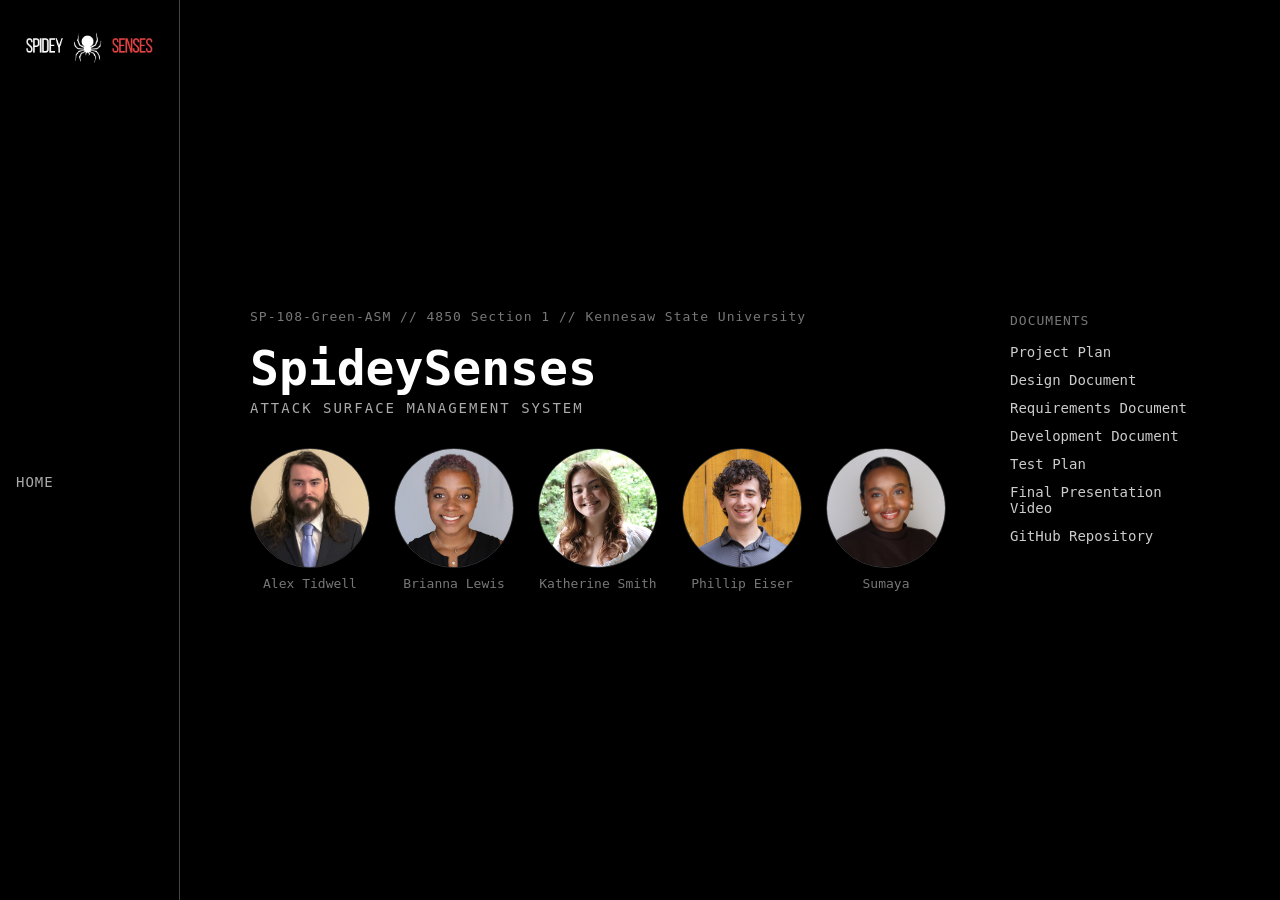
<file: index.html>
<!doctype html>
<html lang="en">
  <head>
    <title>Spidey Senses ASM</title>
    <meta name="viewport" content="width=device-width, initial-scale=1.0" />
    <link rel="stylesheet" href="styles.css" />
    <meta charset="UTF-8" />
  </head>
  <body>
    <div class="wrap">
      <div class="navbar">
        <div class="logo">
          <img src="logo.png" alt="team logo" />
        </div>

        <nav>
          <a
            href="#"
            class="active"
            onclick="
              go('home', this);
              return false;
            "
            >Home</a
          >
        </nav>
      </div>

      <div class="main">
        <div id="page-home" class="page active">
          <div class="home">
            <div class="home-wrapper">
              <div class="home-main">
                <p class="home-label">
                  SP-108-Green-ASM // 4850 Section 1 // Kennesaw State
                  University
                </p>
                <h1>SpideySenses</h1>
                <p class="subtitle">Attack Surface Management System</p>
              </div>

              <div class="image-row">
                <div class="team-member">
                  <img src="alex-photo.jpeg" alt="Alex's Photo" />
                  <p>Alex Tidwell</p>
                </div>
                <div class="team-member">
                  <img src="brianna-photo.jpeg" alt="Brianas photo" />
                  <p>Brianna Lewis</p>
                </div>
                <div class="team-member">
                  <img src="kat-photo.png" alt="Kats photo" />
                  <p>Katherine Smith</p>
                </div>
                <div class="team-member">
                  <img src="phillip-photo.jpg" alt="Phillips Photo" />
                  <p>Phillip Eiser</p>
                </div>
                <div class="team-member">
                  <img src="sumaya-photo.jpeg" alt="Sumayas photo" />
                  <p>Sumaya</p>
                </div>
              </div>
            </div>
            <div class="home-links">
              <p class="links">Documents</p>
              <a href="docs/project-plan.pdf" target="_blank">Project Plan</a>
              <a href="docs/design-document.pdf" target="_blank"
                >Design Document</a
              >
              <a href="docs/requirements-document.pdf" target="_blank"
                >Requirements Document</a
              >
              <a href="docs/development-document.pdf" target="_blank"
                >Development Document</a
              >
              <a href="docs/test-plan.pdf" target="_blank">Test Plan</a>
              <a href="https://youtube.com" target="_blank"
                >Final Presentation Video</a
              >
              <a href="https://github.com/Spidey-Senses-ASM" target="_blank"
                >GitHub Repository</a
              >
            </div>
          </div>
        </div>
      </div>
    </div>

    <script>
      function go(id, e) {
        document
          .querySelectorAll(".page")
          .forEach((p) => p.classList.remove("active"));
        document
          .querySelectorAll("nav a")
          .forEach((a) => a.classList.remove("active"));
        document.getElementById("page-" + id).classList.add("active");
        if (e) e.classList.add("active");
      }
    </script>
  </body>
</html>
</file>
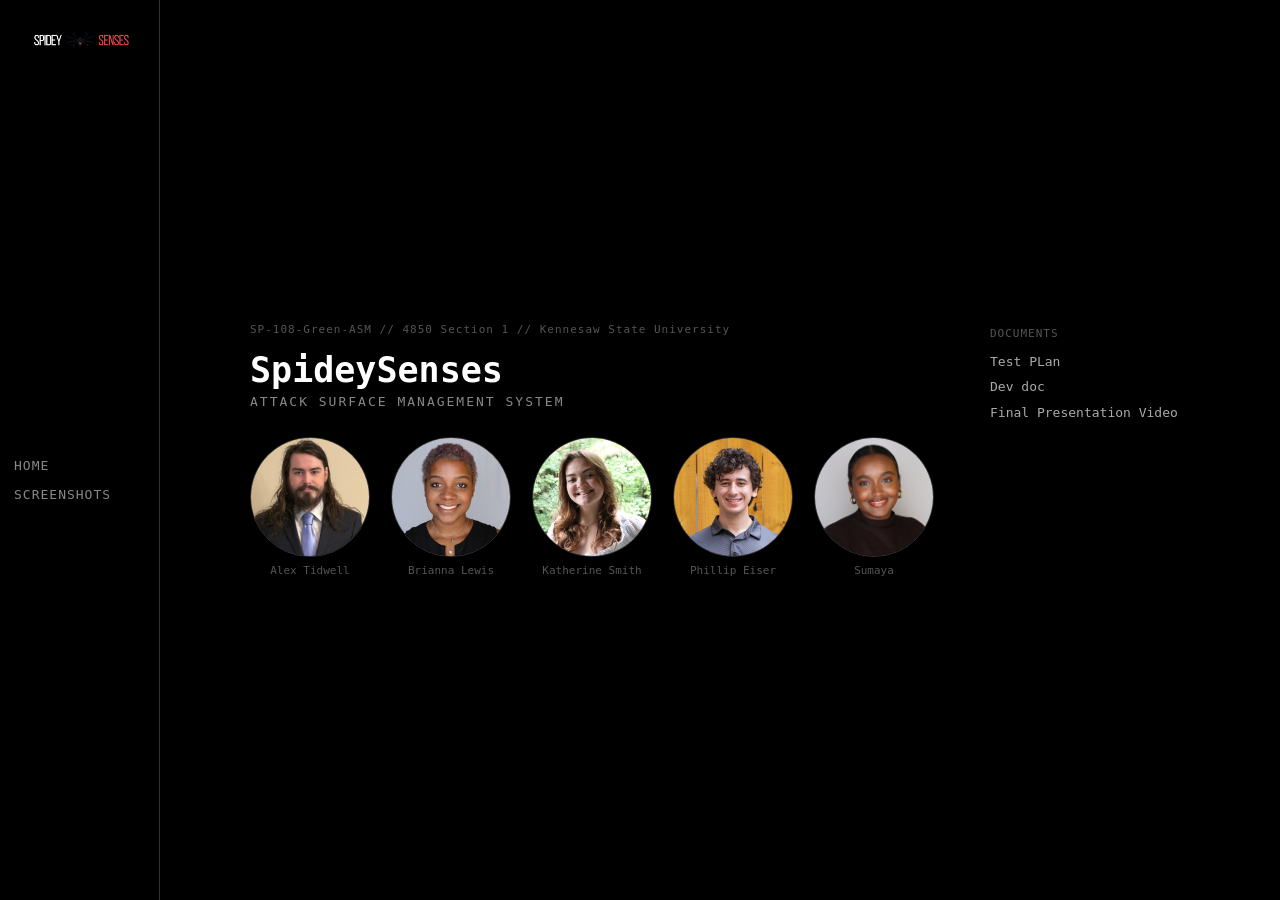
<file: frontend/index.html>
<!doctype html>
<html lang="en">
  <head>
    <title>Spidey Senses ASM</title>
    <meta name="viewport" content="width=device-width, initial-scale=1.0" />
    <link rel="stylesheet" href="styles.css" />
    <meta charset="UTF-8" />
  </head>
  <body>
    <div class="wrap">
      <div class="navbar">
        <div class="logo">
          <img src="logo.png" alt="team logo" />
        </div>

        <nav>
          <a
            href="#"
            class="active"
            onclick="
              go('home', this);
              return false;
            "
            >Home</a
          >
          <a
            href="#"
            onclick="
              go('screenshots', this);
              return false;
            "
            >Screenshots</a
          >
        </nav>
      </div>

      <div class="main">
        <div id="page-home" class="page active">
          <div class="home">
            <div class="home-wrapper">
              <div class="home-main">
                <p class="home-label">
                  SP-108-Green-ASM // 4850 Section 1 // Kennesaw State
                  University
                </p>
                <h1>SpideySenses</h1>
                <p class="subtitle">Attack Surface Management System</p>
              </div>

              <div class="image-row">
                <div class="team-member">
                  <img src="alex-photo.jpeg" alt="Alex's Photo" />
                  <p>Alex Tidwell</p>
                </div>
                <div class="team-member">
                  <img src="brianna-photo.jpeg" alt="Brianas photo" />
                  <p>Brianna Lewis</p>
                </div>
                <div class="team-member">
                  <img src="kat-photo.png" alt="Kats photo" />
                  <p>Katherine Smith</p>
                </div>
                <div class="team-member">
                  <img src="phillip-photo.jpg" alt="Phillips Photo" />
                  <p>Phillip Eiser</p>
                </div>
                <div class="team-member">
                  <img src="sumaya-photo.jpeg" alt="Sumayas photo" />
                  <p>Sumaya</p>
                </div>
              </div>
            </div>
            <div class="home-links">
              <p class="links">Documents</p>
              <a href="docs/test-plan.pdf" target="_blank">Test PLan</a>
              <a href="docs/developement.pdf" target="_blank">Dev doc</a>
              <a href="https://youtube.com" target="_blank"
                >Final Presentation Video</a
              >
            </div>
          </div>
        </div>
      </div>
    </div>

    <script>
      function go(id, e) {
        document
          .querySelectorAll(".page")
          .forEach((p) => p.classList.remove("active"));
        document
          .querySelectorAll("nav a")
          .forEach((a) => a.classList.remove("active"));
        document.getElementById("page-" + id).classList.add("active");
        if (e) e.classList.add("active");
      }
    </script>
  </body>
</html>
</file>
<file: styles.css>
* {
  margin: 0;
  padding: 0;
  box-sizing: border-box;
}

body, html {
    height: 100%;
    background: #000000;
    color: #ffffff;
    font-family: monospace;
    font-size: 16px;
}

.wrap {
  display: flex;
  height: 100vh;
}



.navbar{
  width: 180px;
  flex-shrink: 0;
  border-right: 1px solid #444;
  padding: 1.5rem 1rem;
  display: flex;
  flex-direction: column;
  gap: 1.5rem;
  overflow: hidden;
}

.logo {
  width: 100%;
  height: auto;
}

.logo img {
  width: 100%;
  height: auto;
  object-fit: contain;
  display: block;
}

nav {
  margin-top: auto;
  margin-bottom: auto;
  display: flex;
  flex-direction: column;
  gap: 1rem;
}

nav a{
  color: #aaa;
  text-decoration: none;
  font-size: 14px;
  letter-spacing:1px;
  text-transform: uppercase;
  transition: color 0.15s;
}


nav a:hover {
  color: #ffffff;
}

nav a:active {
  color: #ffffff;
}

.page{
  display: none;
}

.page.active {
  display: block;
}


.main {
  flex: 1;
  padding: 2rem 3rem;
  overflow-y: auto;
  display: flex;
  align-items: center;
  justify-content: center;
}

.home {
  display: flex;
  gap: 4rem;
  align-item: flex-start;
  justify-content: flex-start;
}




.home-main{
  flex: 1;
}

.home-label{
  font-size: 13px;
  color: #777;
  letter-spacing: 1px;
  margin-bottom: 1rem;
}

h1 {
  font-size: 3rem;
  font-weight: bold;
  color: #ffffff;
  margin-bottom: 0.25rem;
}

.subtitle{
  color: #aaa;
  font-size: 14px;
  letter-spacing: 2px;
  text-transform: uppercase;
  margin-bottom: 2rem;
}





.image-row {
 display: flex;
  gap: 1.5rem;
  flex-wrap: wrap;
}

.team-member {
  text-align: center;
}

.team-member img {
  width: 120px;
  height: 120px;
  border-radius: 50%;
  object-fit: cover;
  display: block;
  margin: 0 auto 0.5rem;
  background #222;
  border: 1px solid #333;
}

.team-member p {
  font-size: 13px;
  color: #777;
}


.home-wrapper {
  flex: 1;
  display: flex;
  flex-direction: column;
}



.home-links {
  width: 200px;
  flex-shrink: 0;
  display: flex;
  flex-direction: column;
  gap: 0.75rem;
  padding-top: 0.25rem;
}

.links {
  font-size: 13px;
  color: #777;
  letter-spacing: 1px;
  text-transform: uppercase;
  margin-bottom: 0.25rem;
}

.home-links a{
  color: #ccc;
  text-decoration: none;
  font-size: 14px;
  transition: color 0.15s;
}

.home-links a:hover {
  color: #ffffff;
}
</file>
<file: frontend/styles.css>
* {
  margin: 0;
  padding: 0;
  box-sizing: border-box;
}

body, html {
    height: 100%;
    background: #000000;
    color: #ffffff;
    font-family: monospace;
    font-size: 14px;
}

.wrap {
  display: flex;
  height: 100vh;
}



.navbar{
  width: 160px;
  flex-shrink: 0;
  border-right: 1px solid #333;
  padding: 1.5rem 1rem;
  display: flex;
  flex-direction: column;
  gap: 1.5rem;
  overflow: hidden;
}

.logo {
  width: 100%;
  height: auto;
}

.logo img {
  width: 100%;
  height: auto;
  object-fit: contain;
  display: block;
}

nav {
  margin-top: auto;
  margin-bottom: auto;
  display: flex;
  flex-direction: column;
  gap: 1rem;
}

nav a{
  color: #888;
  text-decoration: none;
  font-size: 13px;
  letter-spacing:1px;
  text-transform: uppercase;
  transition: color 0.15s;
}


nav a:hover {
  color: #ffffff;
}

nav a:active {
  color: #ffffff;
}

.page{
  display: none;
}

.page.active {
  display: block;
}


.main {
  flex: 1;
  padding: 2rem 3rem;
  overflow-y: auto;
  display: flex;
  align-items: center;
  justify-content: center;
}

.home {
  display: flex;
  gap: 4rem;
  align-item: flex-start;
  justify-content: flex-start;
}




.home-main{
  flex: 1;
}

.home-label{
  font-size: 11px;
  color: #555;
  letter-spacing: 1px;
  margin-bottom: 1rem;
}

h1 {
  font-size: 2.5rem;
  font-weight: bold;
  color: #ffffff;
  margin-bottom: 0.25rem;
}

.subtitle{
  color: #888;
  font-size: 13px;
  letter-spacing: 2px;
  text-transform: uppercase;
  margin-bottom: 2rem;
}





.image-row {
 display: flex;
  gap: 1.5rem;
  flex-wrap: wrap;
}

.team-member {
  text-align: center;
}

.team-member img {
  width: 120px;
  height: 120px;
  border-radius: 50%;
  object-fit: cover;
  display: block;
  margin: 0 auto 0.5rem;
  background #222;
  border: 1px solid #333;
}

.team-member p {
  font-size: 11px;
  color: #555;
}


.home-wrapper {
  flex: 1;
  display: flex;
  flex-direction: column;
}



.home-links {
  width: 200px;
  flex-shrink: 0;
  display: flex;
  flex-direction: column;
  gap: 0.75rem;
  padding-top: 0.25rem;
}

.links {
  font-size: 11px;
  color: #555;
  letter-spacing: 1px;
  text-transform: uppercase;
  margin-bottom: 0.25rem;
}

.home-links a{
  color: #aaa;
  text-decoration: none;
  font-size: 13px;
  transition: color 0.15s;
}

.home-links a:hover {
  color: #ffffff;
}
</file>
